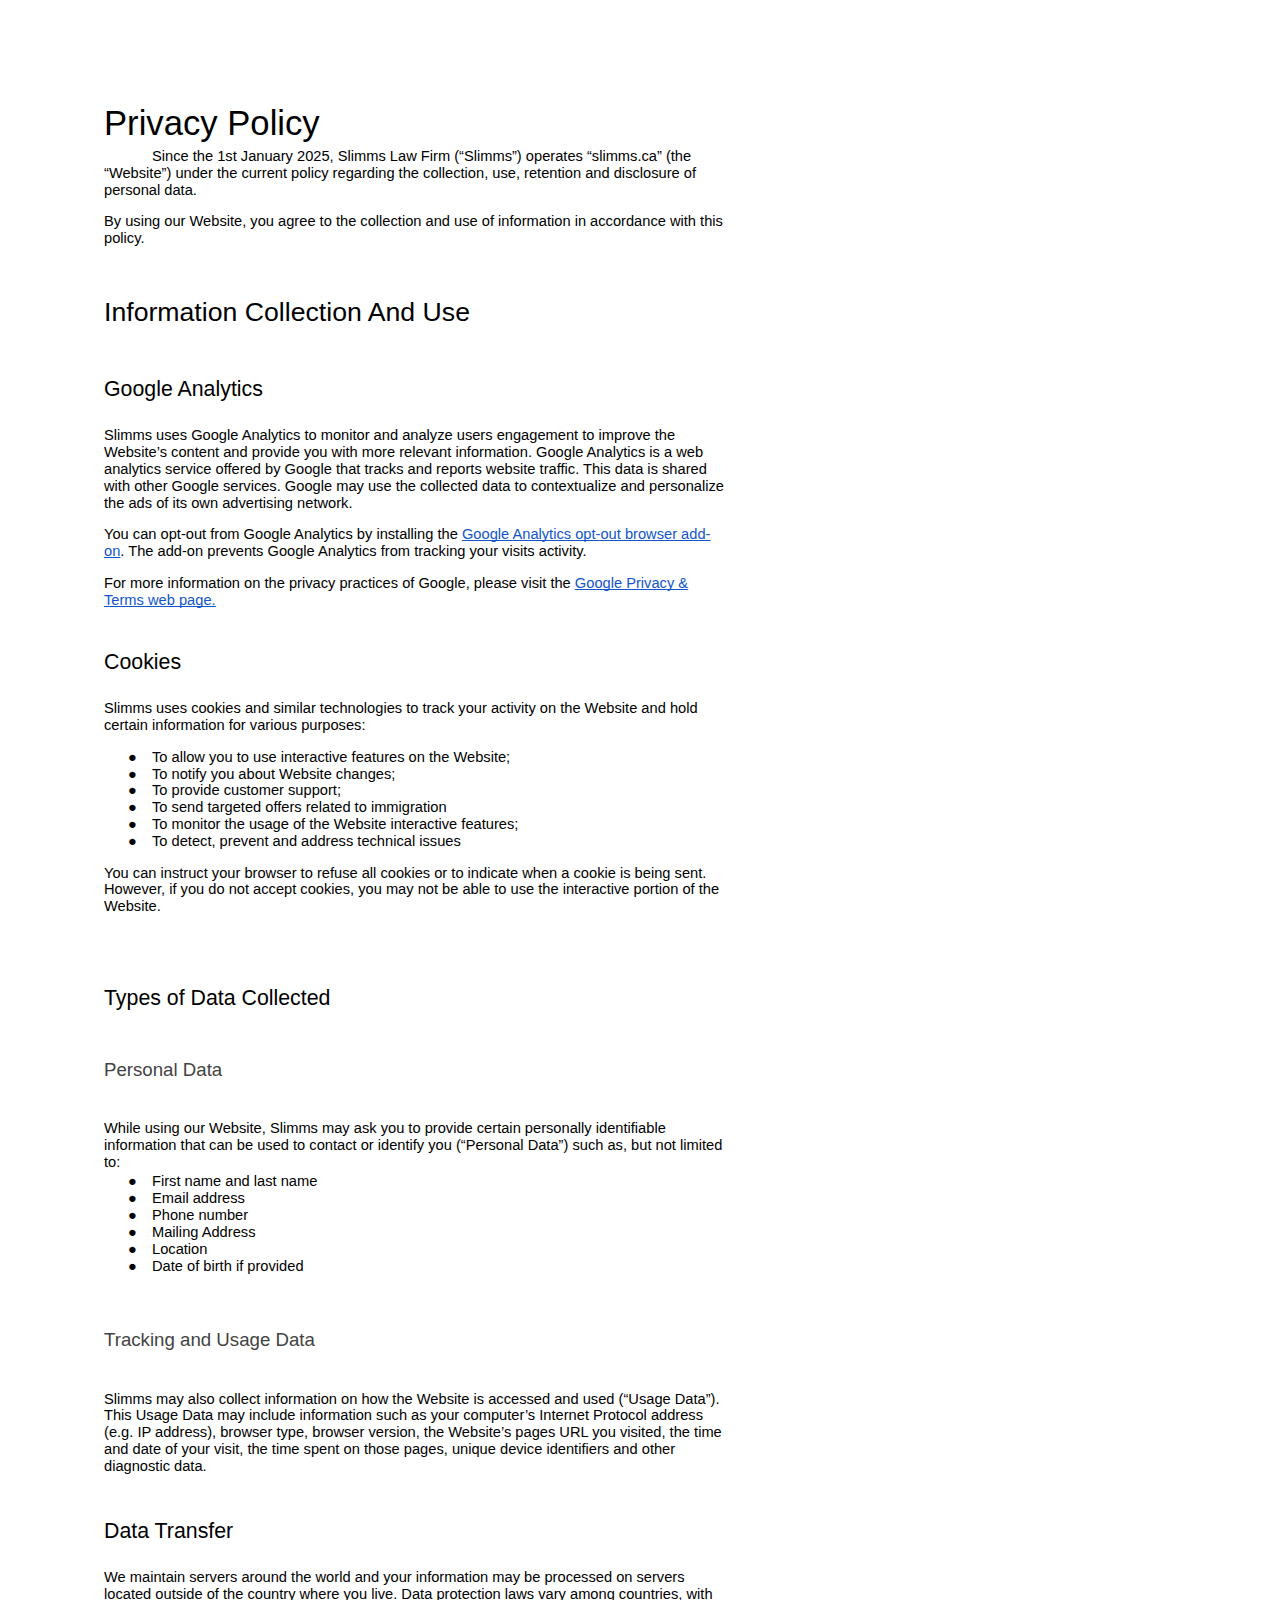
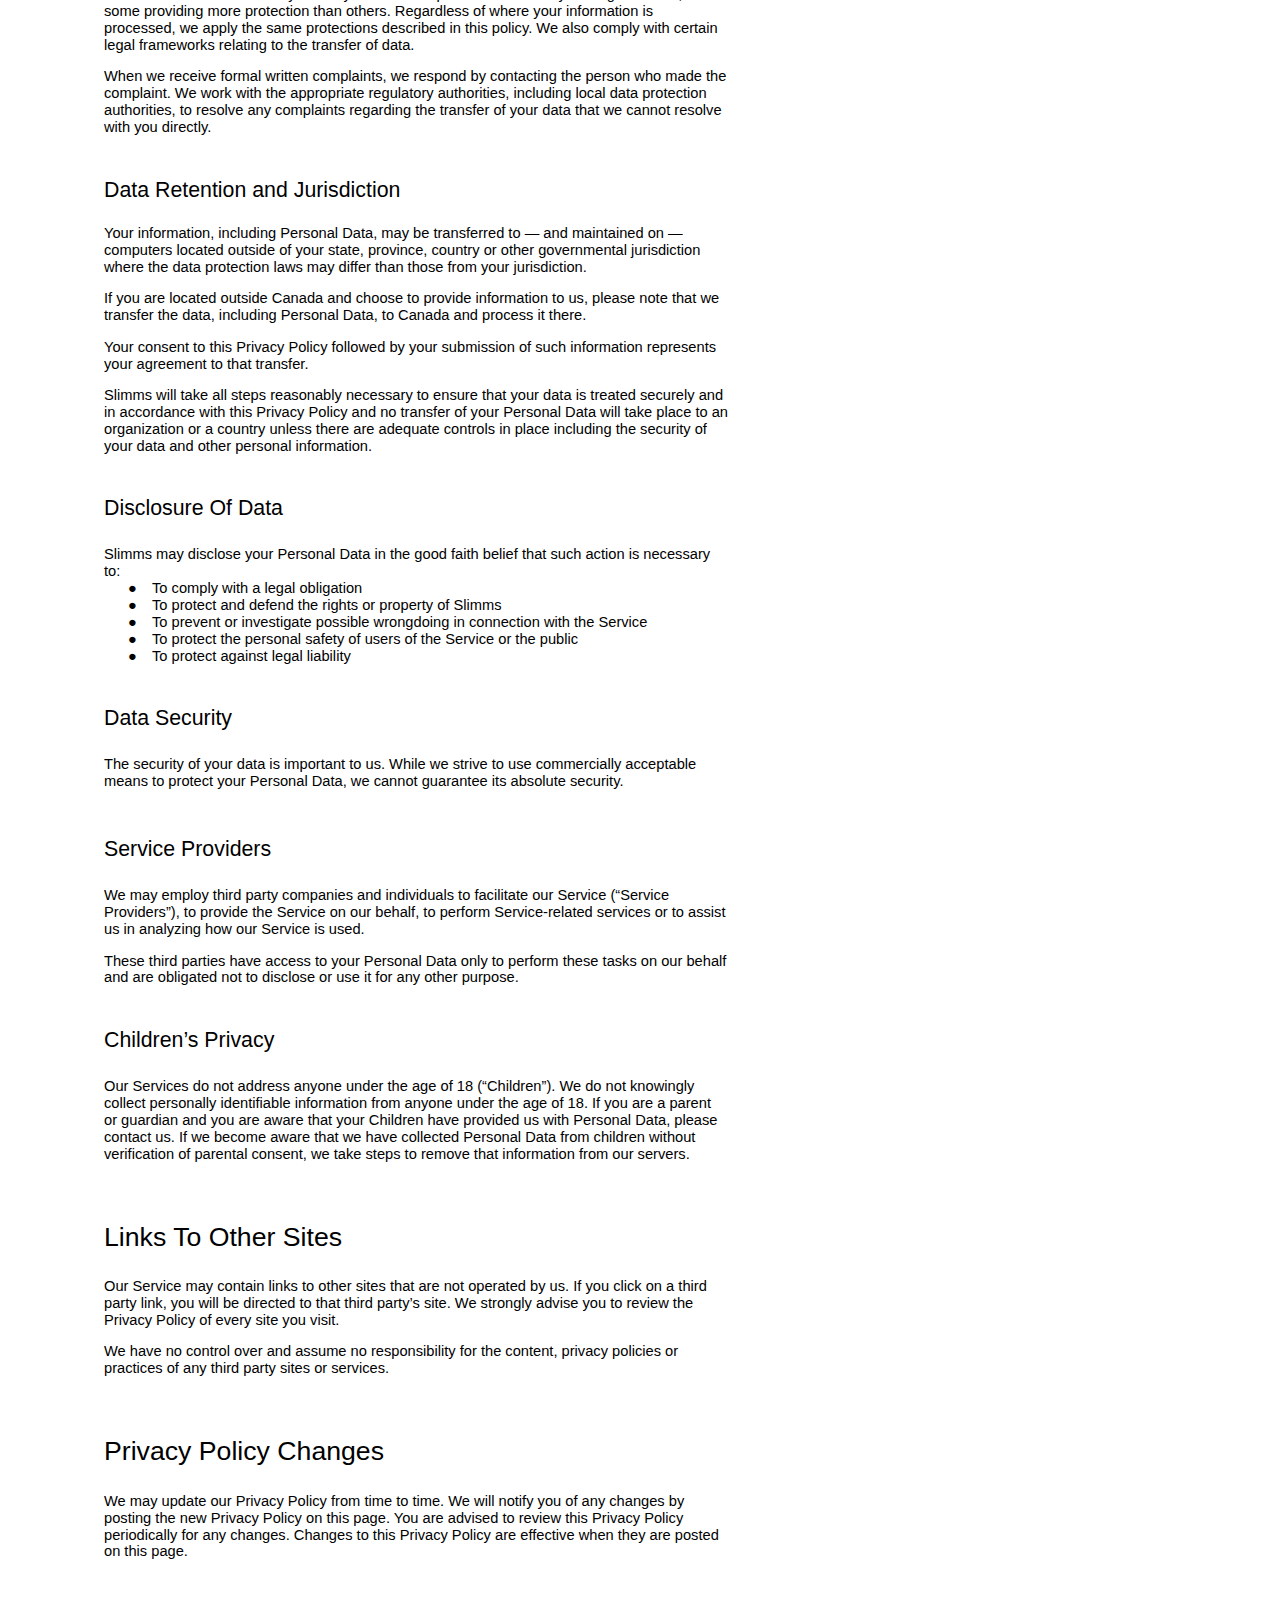
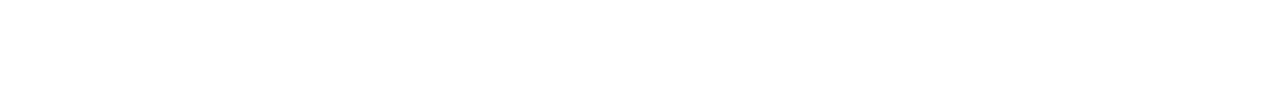
<file: privacy-policy.html>
<html><head><meta content="text/html; charset=UTF-8" http-equiv="content-type"><style type="text/css">@import url(https://themes.googleusercontent.com/fonts/css?kit=OPeqXG-QxW3ZD8BtmPikfA);ul.lst-kix_91kx125xmnqk-1{list-style-type:none}ul.lst-kix_91kx125xmnqk-2{list-style-type:none}ul.lst-kix_91kx125xmnqk-3{list-style-type:none}ul.lst-kix_91kx125xmnqk-4{list-style-type:none}ul.lst-kix_91kx125xmnqk-0{list-style-type:none}ul.lst-kix_91kx125xmnqk-5{list-style-type:none}ul.lst-kix_91kx125xmnqk-6{list-style-type:none}ul.lst-kix_91kx125xmnqk-7{list-style-type:none}ul.lst-kix_91kx125xmnqk-8{list-style-type:none}.lst-kix_2abu6fho4xf5-4>li:before{content:"\0025cb   "}.lst-kix_2abu6fho4xf5-5>li:before{content:"\0025a0   "}ul.lst-kix_2abu6fho4xf5-5{list-style-type:none}.lst-kix_2abu6fho4xf5-6>li:before{content:"\0025cf   "}ul.lst-kix_2abu6fho4xf5-6{list-style-type:none}ul.lst-kix_2abu6fho4xf5-7{list-style-type:none}ul.lst-kix_2abu6fho4xf5-8{list-style-type:none}.lst-kix_2abu6fho4xf5-8>li:before{content:"\0025a0   "}.lst-kix_2abu6fho4xf5-7>li:before{content:"\0025cb   "}ul.lst-kix_2abu6fho4xf5-1{list-style-type:none}ul.lst-kix_2abu6fho4xf5-2{list-style-type:none}ul.lst-kix_2abu6fho4xf5-3{list-style-type:none}ul.lst-kix_2abu6fho4xf5-4{list-style-type:none}ul.lst-kix_2abu6fho4xf5-0{list-style-type:none}.lst-kix_be2c08b7mi23-8>li:before{content:"\0025a0   "}.lst-kix_be2c08b7mi23-6>li:before{content:"\0025cf   "}.lst-kix_be2c08b7mi23-7>li:before{content:"\0025cb   "}ul.lst-kix_be2c08b7mi23-2{list-style-type:none}ul.lst-kix_be2c08b7mi23-1{list-style-type:none}ul.lst-kix_be2c08b7mi23-0{list-style-type:none}.lst-kix_be2c08b7mi23-1>li:before{content:"\0025cb   "}.lst-kix_be2c08b7mi23-0>li:before{content:"\0025cf   "}ul.lst-kix_be2c08b7mi23-6{list-style-type:none}ul.lst-kix_be2c08b7mi23-5{list-style-type:none}ul.lst-kix_be2c08b7mi23-4{list-style-type:none}ul.lst-kix_be2c08b7mi23-3{list-style-type:none}.lst-kix_91kx125xmnqk-8>li:before{content:"\0025a0   "}ul.lst-kix_be2c08b7mi23-8{list-style-type:none}ul.lst-kix_be2c08b7mi23-7{list-style-type:none}.lst-kix_91kx125xmnqk-5>li:before{content:"\0025a0   "}.lst-kix_91kx125xmnqk-6>li:before{content:"\0025cf   "}.lst-kix_91kx125xmnqk-7>li:before{content:"\0025cb   "}.lst-kix_91kx125xmnqk-1>li:before{content:"\0025cb   "}.lst-kix_91kx125xmnqk-2>li:before{content:"\0025a0   "}.lst-kix_2abu6fho4xf5-3>li:before{content:"\0025cf   "}.lst-kix_2abu6fho4xf5-2>li:before{content:"\0025a0   "}.lst-kix_91kx125xmnqk-0>li:before{content:"\0025cf   "}.lst-kix_91kx125xmnqk-4>li:before{content:"\0025cb   "}.lst-kix_2abu6fho4xf5-0>li:before{content:"\0025cf   "}.lst-kix_2abu6fho4xf5-1>li:before{content:"\0025cb   "}.lst-kix_91kx125xmnqk-3>li:before{content:"\0025cf   "}li.li-bullet-0:before{margin-left:-18pt;white-space:nowrap;display:inline-block;min-width:18pt}.lst-kix_be2c08b7mi23-2>li:before{content:"\0025a0   "}.lst-kix_be2c08b7mi23-3>li:before{content:"\0025cf   "}.lst-kix_be2c08b7mi23-4>li:before{content:"\0025cb   "}.lst-kix_be2c08b7mi23-5>li:before{content:"\0025a0   "}ol{margin:0;padding:0}table td,table th{padding:0}.c7{margin-left:36pt;padding-top:0pt;padding-left:0pt;padding-bottom:0pt;line-height:1.15;orphans:2;widows:2;text-align:left}.c16{background-color:#ffffff;padding-top:18pt;padding-bottom:4pt;line-height:1.15;page-break-after:avoid;orphans:2;widows:2;text-align:left}.c3{color:#000000;font-weight:400;text-decoration:none;vertical-align:baseline;font-size:11pt;font-family:"Arial";font-style:normal}.c4{color:#000000;font-weight:400;text-decoration:none;vertical-align:baseline;font-size:12pt;font-family:"Roboto";font-style:normal}.c20{color:#000000;font-weight:400;text-decoration:none;vertical-align:baseline;font-size:26pt;font-family:"Arial";font-style:normal}.c2{padding-top:0pt;padding-bottom:0pt;line-height:1.15;orphans:2;widows:2;text-align:left;height:11pt}.c6{color:#434343;font-weight:400;text-decoration:none;vertical-align:baseline;font-size:14pt;font-family:"Arial";font-style:normal}.c19{padding-top:0pt;padding-bottom:3pt;line-height:1.15;page-break-after:avoid;orphans:2;widows:2;text-align:center}.c8{color:#000000;font-weight:400;text-decoration:none;vertical-align:baseline;font-size:16pt;font-family:"Arial";font-style:normal}.c10{background-color:#ffffff;padding-top:12pt;padding-bottom:2pt;line-height:1.15;orphans:2;widows:2;text-align:left}.c15{background-color:#ffffff;padding-top:0pt;padding-bottom:4pt;line-height:1.15;orphans:2;widows:2;text-align:left}.c1{padding-top:20pt;padding-bottom:6pt;line-height:1.15;page-break-after:avoid;orphans:2;widows:2;text-align:left}.c13{padding-top:16pt;padding-bottom:4pt;line-height:1.15;page-break-after:avoid;orphans:2;widows:2;text-align:left}.c14{color:#000000;font-weight:400;text-decoration:none;vertical-align:baseline;font-size:20pt;font-family:"Arial";font-style:normal}.c0{padding-top:18pt;padding-bottom:6pt;line-height:1.15;page-break-after:avoid;orphans:2;widows:2;text-align:left}.c11{padding-top:0pt;padding-bottom:0pt;line-height:1.15;orphans:2;widows:2;text-align:left}.c18{text-decoration-skip-ink:none;-webkit-text-decoration-skip:none;color:#1155cc;text-decoration:underline}.c9{background-color:#ffffff;max-width:468pt;padding:72pt 72pt 72pt 72pt}.c12{color:inherit;text-decoration:inherit}.c5{padding:0;margin:0}.c17{margin-left:36pt}.c21{text-indent:36pt}.title{padding-top:0pt;color:#000000;font-size:26pt;padding-bottom:3pt;font-family:"Arial";line-height:1.15;page-break-after:avoid;orphans:2;widows:2;text-align:left}.subtitle{padding-top:0pt;color:#666666;font-size:15pt;padding-bottom:16pt;font-family:"Arial";line-height:1.15;page-break-after:avoid;orphans:2;widows:2;text-align:left}li{color:#000000;font-size:11pt;font-family:"Arial"}p{margin:0;color:#000000;font-size:11pt;font-family:"Arial"}h1{padding-top:20pt;color:#000000;font-size:20pt;padding-bottom:6pt;font-family:"Arial";line-height:1.15;page-break-after:avoid;orphans:2;widows:2;text-align:left}h2{padding-top:18pt;color:#000000;font-size:16pt;padding-bottom:6pt;font-family:"Arial";line-height:1.15;page-break-after:avoid;orphans:2;widows:2;text-align:left}h3{padding-top:16pt;color:#434343;font-size:14pt;padding-bottom:4pt;font-family:"Arial";line-height:1.15;page-break-after:avoid;orphans:2;widows:2;text-align:left}h4{padding-top:14pt;color:#666666;font-size:12pt;padding-bottom:4pt;font-family:"Arial";line-height:1.15;page-break-after:avoid;orphans:2;widows:2;text-align:left}h5{padding-top:12pt;color:#666666;font-size:11pt;padding-bottom:4pt;font-family:"Arial";line-height:1.15;page-break-after:avoid;orphans:2;widows:2;text-align:left}h6{padding-top:12pt;color:#666666;font-size:11pt;padding-bottom:4pt;font-family:"Arial";line-height:1.15;page-break-after:avoid;font-style:italic;orphans:2;widows:2;text-align:left}</style></head><body class="c9 doc-content"><p class="c19 title" id="h.3tk0tgy4bshf"><span class="c20">Privacy Policy</span></p><p class="c11 c21"><span class="c3">Since the 1st January 2025, Slimms Law Firm (&ldquo;Slimms&rdquo;) operates &ldquo;slimms.ca&rdquo; (the &ldquo;Website&rdquo;) under the current policy regarding the collection, use, retention and disclosure of personal data.</span></p><p class="c2"><span class="c3"></span></p><p class="c15"><span class="c3">By using our Website, you agree to the collection and use of information in accordance with this policy. </span></p><h1 class="c1" id="h.fbavrz9ugaew"><span class="c14">Information Collection And Use</span></h1><h2 class="c0" id="h.qxu6hrwkzm4n"><span class="c8">Google Analytics</span></h2><p class="c11"><span class="c3">Slimms uses Google Analytics to monitor and analyze users engagement to improve the Website&rsquo;s content and provide you with more relevant information. Google Analytics is a web analytics service offered by Google that tracks and reports website traffic. This data is shared with other Google services. Google may use the collected data to contextualize and personalize the ads of its own advertising network. </span></p><p class="c2"><span class="c3"></span></p><p class="c11"><span>You can opt-out from Google Analytics by installing the </span><span class="c18"><a class="c12" href="https://www.google.com/url?q=https://tools.google.com/dlpage/gaoptout&amp;sa=D&amp;source=editors&amp;ust=1745009937171671&amp;usg=AOvVaw1c02LrypCad-CNAuW2mEa1">Google Analytics opt-out browser add-on</a></span><span class="c3">. The add-on prevents Google Analytics from tracking your visits activity. </span></p><p class="c2"><span class="c3"></span></p><p class="c11"><span>For more information on the privacy practices of Google, please visit the </span><span class="c18"><a class="c12" href="https://www.google.com/url?q=https://policies.google.com/privacy?hl%3Den&amp;sa=D&amp;source=editors&amp;ust=1745009937172543&amp;usg=AOvVaw0s46Gs0qRq6QkGfyVN0Gdk">Google Privacy &amp; Terms web page.</a></span></p><h2 class="c0" id="h.81g6lis1fjep"><span class="c8">Cookies</span></h2><p class="c11"><span class="c3">Slimms uses cookies and similar technologies to track your activity on the Website and hold certain information for various purposes:</span></p><p class="c2"><span class="c3"></span></p><ul class="c5 lst-kix_2abu6fho4xf5-0 start"><li class="c7 li-bullet-0"><span class="c3">To allow you to use interactive features on the Website;</span></li><li class="c7 li-bullet-0"><span class="c3">To notify you about Website changes;</span></li><li class="c7 li-bullet-0"><span class="c3">To provide customer support;</span></li><li class="c7 li-bullet-0"><span class="c3">To send targeted offers related to immigration</span></li><li class="c7 li-bullet-0"><span class="c3">To monitor the usage of the Website interactive features;</span></li><li class="c7 li-bullet-0"><span class="c3">To detect, prevent and address technical issues</span></li></ul><p class="c2"><span class="c3"></span></p><p class="c11"><span class="c3">You can instruct your browser to refuse all cookies or to indicate when a cookie is being sent. However, if you do not accept cookies, you may not be able to use the interactive portion of the Website.</span></p><p class="c2"><span class="c3"></span></p><p class="c2"><span class="c3"></span></p><h2 class="c0" id="h.28h06e1ldgiy"><span class="c8">Types of Data Collected</span></h2><h3 class="c13" id="h.k84q1xm9wn5z"><span class="c6">Personal Data</span></h3><p class="c10"><span class="c3">While using our Website, Slimms may ask you to provide certain personally identifiable information that can be used to contact or identify you (&ldquo;Personal Data&rdquo;) such as, but not limited to:</span></p><ul class="c5 lst-kix_be2c08b7mi23-0 start"><li class="c7 li-bullet-0"><span class="c3">First name and last name</span></li><li class="c7 li-bullet-0"><span class="c3">Email address</span></li><li class="c7 li-bullet-0"><span class="c3">Phone number</span></li><li class="c7 li-bullet-0"><span class="c3">Mailing Address</span></li><li class="c7 li-bullet-0"><span class="c3">Location</span></li><li class="c7 li-bullet-0"><span class="c3">Date of birth if provided</span></li></ul><p class="c2 c17"><span class="c3"></span></p><h3 class="c13" id="h.z18p174gu0ic"><span class="c6">Tracking and Usage Data</span></h3><p class="c10"><span>Slimms may also collect information on how the Website is accessed and used (&ldquo;Usage Data&rdquo;). This Usage Data may include information such as your computer&rsquo;s Internet Protocol address (e.g. IP address), browser type, browser version, the Website&rsquo;s pages URL you visited, the time and date of your visit, the time spent on those pages, unique device identifiers and other diagnostic data.</span></p><h2 class="c0" id="h.3luxjknrupl3"><span class="c8">Data Transfer</span></h2><p class="c11"><span class="c3">We maintain servers around the world and your information may be processed on servers located outside of the country where you live. Data protection laws vary among countries, with some providing more protection than others. Regardless of where your information is processed, we apply the same protections described in this policy. We also comply with certain legal frameworks relating to the transfer of data.</span></p><p class="c2"><span class="c3"></span></p><p class="c11"><span class="c3">When we receive formal written complaints, we respond by contacting the person who made the complaint. We work with the appropriate regulatory authorities, including local data protection authorities, to resolve any complaints regarding the transfer of your data that we cannot resolve with you directly.</span></p><h2 class="c16" id="h.j43cz9bopzj3"><span class="c8">Data Retention and Jurisdiction</span></h2><p class="c11"><span class="c3">Your information, including Personal Data, may be transferred to &mdash; and maintained on &mdash; computers located outside of your state, province, country or other governmental jurisdiction where the data protection laws may differ than those from your jurisdiction.</span></p><p class="c2"><span class="c3"></span></p><p class="c11"><span class="c3">If you are located outside Canada and choose to provide information to us, please note that we transfer the data, including Personal Data, to Canada and process it there.</span></p><p class="c2"><span class="c3"></span></p><p class="c11"><span class="c3">Your consent to this Privacy Policy followed by your submission of such information represents your agreement to that transfer.</span></p><p class="c2"><span class="c3"></span></p><p class="c11"><span>Slimms will take all steps reasonably necessary to ensure that your data is treated securely and in accordance with this Privacy Policy and no transfer of your Personal Data will take place to an organization or a country unless there are adequate controls in place including the security of your data and other personal information.</span></p><h2 class="c0" id="h.bazyj9at40mg"><span class="c8">Disclosure Of Data</span></h2><p class="c11"><span class="c3">Slimms may disclose your Personal Data in the good faith belief that such action is necessary to:</span></p><ul class="c5 lst-kix_91kx125xmnqk-0 start"><li class="c7 li-bullet-0"><span class="c3">To comply with a legal obligation</span></li><li class="c7 li-bullet-0"><span class="c3">To protect and defend the rights or property of Slimms</span></li><li class="c7 li-bullet-0"><span class="c3">To prevent or investigate possible wrongdoing in connection with the Service</span></li><li class="c7 li-bullet-0"><span class="c3">To protect the personal safety of users of the Service or the public</span></li><li class="c7 li-bullet-0"><span class="c3">To protect against legal liability</span></li></ul><h2 class="c0" id="h.d3ba473uqgfj"><span class="c8">Data Security</span></h2><p class="c15"><span class="c3">The security of your data is important to us. While we strive to use commercially acceptable means to protect your Personal Data, we cannot guarantee its absolute security.</span></p><h2 class="c0" id="h.ba0p1nvkspod"><span class="c8">Service Providers</span></h2><p class="c11"><span class="c3">We may employ third party companies and individuals to facilitate our Service (&ldquo;Service Providers&rdquo;), to provide the Service on our behalf, to perform Service-related services or to assist us in analyzing how our Service is used.</span></p><p class="c2"><span class="c3"></span></p><p class="c11"><span class="c3">These third parties have access to your Personal Data only to perform these tasks on our behalf and are obligated not to disclose or use it for any other purpose.</span></p><h2 class="c0" id="h.60c0s2biwxdv"><span class="c8">Children&rsquo;s Privacy</span></h2><p class="c11"><span class="c3">Our Services do not address anyone under the age of 18 (&ldquo;Children&rdquo;). We do not knowingly collect personally identifiable information from anyone under the age of 18. If you are a parent or guardian and you are aware that your Children have provided us with Personal Data, please contact us. If we become aware that we have collected Personal Data from children without verification of parental consent, we take steps to remove that information from our servers.</span></p><p class="c2"><span class="c3"></span></p><h1 class="c1" id="h.g2i9bnkaalrj"><span class="c14">Links To Other Sites</span></h1><p class="c11"><span class="c3">Our Service may contain links to other sites that are not operated by us. If you click on a third party link, you will be directed to that third party&rsquo;s site. We strongly advise you to review the Privacy Policy of every site you visit.</span></p><p class="c2"><span class="c3"></span></p><p class="c11"><span class="c3">We have no control over and assume no responsibility for the content, privacy policies or practices of any third party sites or services.</span></p><p class="c2"><span class="c3"></span></p><h1 class="c1" id="h.spjt44czb053"><span class="c14">Privacy Policy Changes</span></h1><p class="c11"><span class="c3">We may update our Privacy Policy from time to time. We will notify you of any changes by posting the new Privacy Policy on this page. You are advised to review this Privacy Policy periodically for any changes. Changes to this Privacy Policy are effective when they are posted on this page.</span></p><p class="c2"><span class="c3"></span></p><p class="c2"><span class="c3"></span></p></body></html>
</file>
